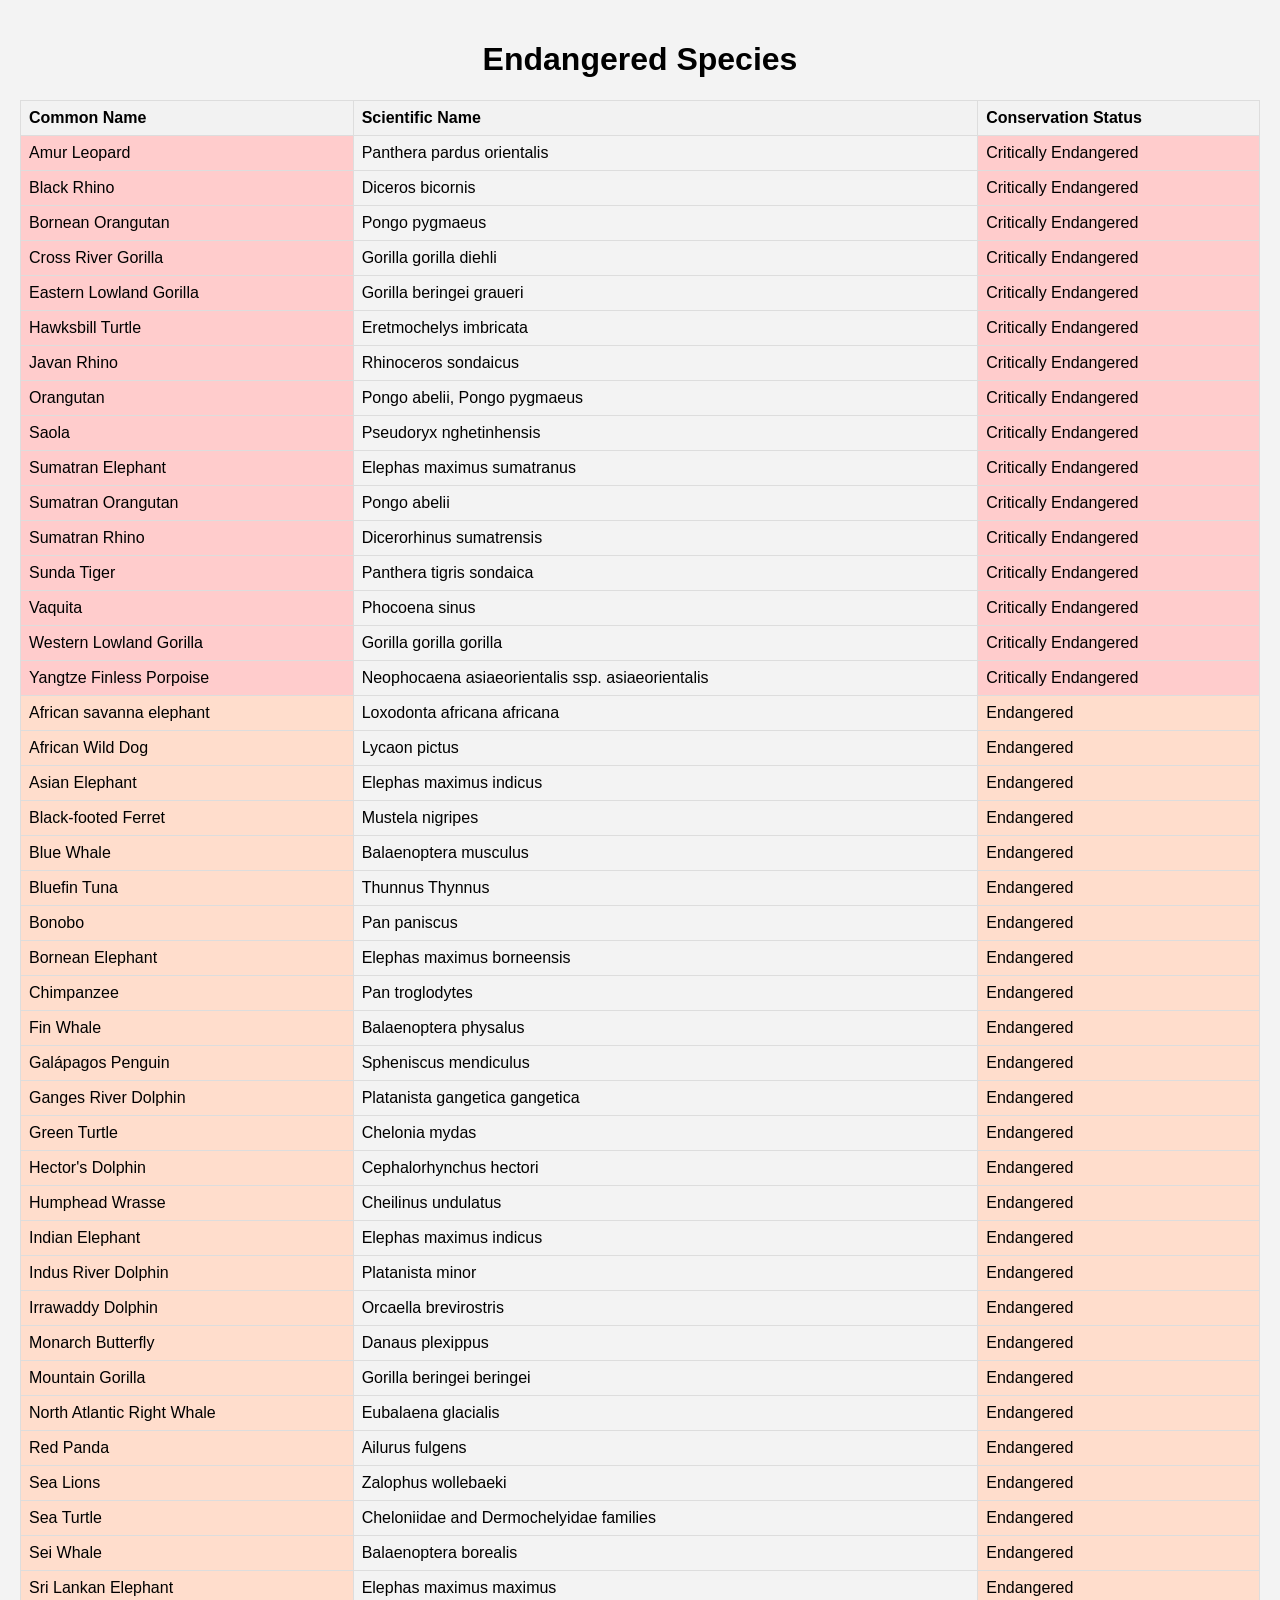
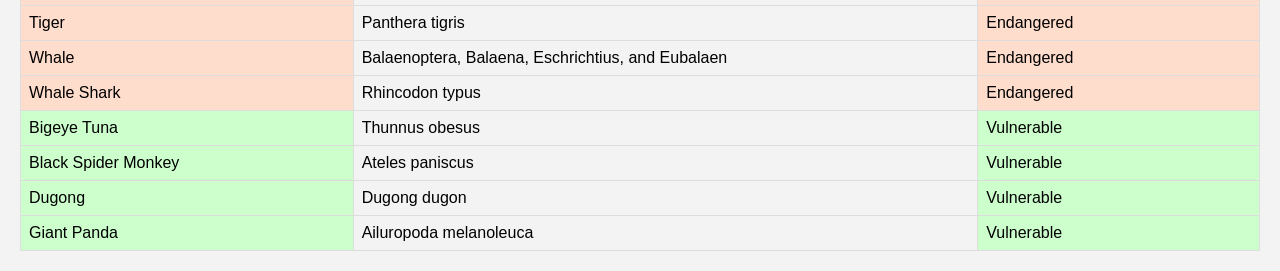
<file: templates/stats.html>
<!DOCTYPE html>
<html lang="en">
<head>
<meta charset="UTF-8">
<meta name="viewport" content="width=device-width, initial-scale=1.0">
<title>Endangered Species</title>
<style>
    body {
        font-family: Arial, sans-serif;
        margin: 0;
        padding: 20px;
        background-color: #f3f3f3;
    }
    h1 {
        text-align: center;
    }
    table {
        width: 100%;
        border-collapse: collapse;
        margin-top: 20px;
    }
    th, td {
        padding: 8px;
        text-align: left;
        border: 1px solid #ddd;
    }
    th {
        background-color: #f2f2f2;
    }
    tr:hover {
        background-color: #f5f5f5;
    }
    td.critically-endangered {
        background-color: #ffcccc;
    }
    td.endangered {
        background-color: #ffddcc;
    }
    td.vulnerable {
        background-color: #ccffcc;
    }
    td:hover {
        background-color: #e6e6e6;
    }
</style>
</head>
<body>

<h1>Endangered Species</h1>

<table>
    <tr>
        <th>Common Name</th>
        <th>Scientific Name</th>
        <th>Conservation Status</th>
    </tr>

    <tr>
        <td class="critically-endangered">Amur Leopard</td>
        <td>Panthera pardus orientalis</td>
        <td class="critically-endangered">Critically Endangered</td>
    </tr>
    <tr>
        <td class="critically-endangered">Black Rhino</td>
        <td>Diceros bicornis</td>
        <td class="critically-endangered">Critically Endangered</td>
    </tr>
    <tr>
        <td class="critically-endangered">Bornean Orangutan</td>
        <td>Pongo pygmaeus</td>
        <td class="critically-endangered">Critically Endangered</td>
    </tr>
    <tr>
        <td class="critically-endangered">Cross River Gorilla</td>
        <td>Gorilla gorilla diehli</td>
        <td class="critically-endangered">Critically Endangered</td>
    </tr>
    <tr>
        <td class="critically-endangered">Eastern Lowland Gorilla</td>
        <td>Gorilla beringei graueri</td>
        <td class="critically-endangered">Critically Endangered</td>
    </tr>
    <tr>
        <td class="critically-endangered">Hawksbill Turtle</td>
        <td>Eretmochelys imbricata</td>
        <td class="critically-endangered">Critically Endangered</td>
    </tr>
    <tr>
        <td class="critically-endangered">Javan Rhino</td>
        <td>Rhinoceros sondaicus</td>
        <td class="critically-endangered">Critically Endangered</td>
    </tr>
    <tr>
        <td class="critically-endangered">Orangutan</td>
        <td>Pongo abelii, Pongo pygmaeus</td>
        <td class="critically-endangered">Critically Endangered</td>
    </tr>
    <tr>
        <td class="critically-endangered">Saola</td>
        <td>Pseudoryx nghetinhensis</td>
        <td class="critically-endangered">Critically Endangered</td>
    </tr>
    <tr>
        <td class="critically-endangered">Sumatran Elephant</td>
        <td>Elephas maximus sumatranus</td>
        <td class="critically-endangered">Critically Endangered</td>
    </tr>
    <tr>
        <td class="critically-endangered">Sumatran Orangutan</td>
        <td>Pongo abelii</td>
        <td class="critically-endangered">Critically Endangered</td>
    </tr>
    <tr>
        <td class="critically-endangered">Sumatran Rhino</td>
        <td>Dicerorhinus sumatrensis</td>
        <td class="critically-endangered">Critically Endangered</td>
    </tr>
    <tr>
        <td class="critically-endangered">Sunda Tiger</td>
        <td>Panthera tigris sondaica</td>
        <td class="critically-endangered">Critically Endangered</td>
    </tr>
    <tr>
        <td class="critically-endangered">Vaquita</td>
        <td>Phocoena sinus</td>
        <td class="critically-endangered">Critically Endangered</td>
    </tr>
    <tr>
        <td class="critically-endangered">Western Lowland Gorilla</td>
        <td>Gorilla gorilla gorilla</td>
        <td class="critically-endangered">Critically Endangered</td>
    </tr>
    <tr>
        <td class="critically-endangered">Yangtze Finless Porpoise</td>
        <td>Neophocaena asiaeorientalis ssp. asiaeorientalis</td>
        <td class="critically-endangered">Critically Endangered</td>
    </tr>
    <tr>
        <td class="endangered">African savanna elephant</td>
        <td>Loxodonta africana africana</td>
        <td class="endangered">Endangered</td>
    </tr>
    <tr>
        <td class="endangered">African Wild Dog</td>
        <td>Lycaon pictus</td>
        <td class="endangered">Endangered</td>
    </tr>
    <tr>
        <td class="endangered">Asian Elephant</td>
        <td>Elephas maximus indicus</td>
        <td class="endangered">Endangered</td>
    </tr>
    <tr>
        <td class="endangered">Black-footed Ferret</td>
        <td>Mustela nigripes</td>
        <td class="endangered">Endangered</td>
    </tr>
    <tr>
        <td class="endangered">Blue Whale</td>
        <td>Balaenoptera musculus</td>
        <td class="endangered">Endangered</td>
    </tr>
    <tr>
        <td class="endangered">Bluefin Tuna</td>
        <td>Thunnus Thynnus</td>
        <td class="endangered">Endangered</td>
    </tr>
    <tr>
        <td class="endangered">Bonobo</td>
        <td>Pan paniscus</td>
        <td class="endangered">Endangered</td>
    </tr>
    <tr>
        <td class="endangered">Bornean Elephant</td>
        <td>Elephas maximus borneensis</td>
        <td class="endangered">Endangered</td>
    </tr>
    <tr>
        <td class="endangered">Chimpanzee</td>
        <td>Pan troglodytes</td>
        <td class="endangered">Endangered</td>
    </tr>
    <tr>
        <td class="endangered">Fin Whale</td>
        <td>Balaenoptera physalus</td>
        <td class="endangered">Endangered</td>
    </tr>
    <tr>
        <td class="endangered">Galápagos Penguin</td>
        <td>Spheniscus mendiculus</td>
        <td class="endangered">Endangered</td>
    </tr>
    <tr>
        <td class="endangered">Ganges River Dolphin</td>
        <td>Platanista gangetica gangetica</td>
        <td class="endangered">Endangered</td>
    </tr>
    <tr>
        <td class="endangered">Green Turtle</td>
        <td>Chelonia mydas</td>
        <td class="endangered">Endangered</td>
    </tr>
    <tr>
        <td class="endangered">Hector's Dolphin</td>
        <td>Cephalorhynchus hectori</td>
        <td class="endangered">Endangered</td>
    </tr>
    <tr>
        <td class="endangered">Humphead Wrasse</td>
        <td>Cheilinus undulatus</td>
        <td class="endangered">Endangered</td>
    </tr>
    <tr>
        <td class="endangered">Indian Elephant</td>
        <td>Elephas maximus indicus</td>
        <td class="endangered">Endangered</td>
    </tr>
    <tr>
        <td class="endangered">Indus River Dolphin</td>
        <td>Platanista minor</td>
        <td class="endangered">Endangered</td>
    </tr>
    <tr>
        <td class="endangered">Irrawaddy Dolphin</td>
        <td>Orcaella brevirostris</td>
        <td class="endangered">Endangered</td>
    </tr>
    <tr>
        <td class="endangered">Monarch Butterfly</td>
        <td>Danaus plexippus</td>
        <td class="endangered">Endangered</td>
    </tr>
    <tr>
        <td class="endangered">Mountain Gorilla</td>
        <td>Gorilla beringei beringei</td>
        <td class="endangered">Endangered</td>
    </tr>
    <tr>
        <td class="endangered">North Atlantic Right Whale</td>
        <td>Eubalaena glacialis</td>
        <td class="endangered">Endangered</td>
    </tr>
    <tr>
        <td class="endangered">Red Panda</td>
        <td>Ailurus fulgens</td>
        <td class="endangered">Endangered</td>
    </tr>
    <tr>
        <td class="endangered">Sea Lions</td>
        <td>Zalophus wollebaeki</td>
        <td class="endangered">Endangered</td>
    </tr>
    <tr>
        <td class="endangered">Sea Turtle</td>
        <td>Cheloniidae and Dermochelyidae families</td>
        <td class="endangered">Endangered</td>
    </tr>
    <tr>
        <td class="endangered">Sei Whale</td>
        <td>Balaenoptera borealis</td>
        <td class="endangered">Endangered</td>
    </tr>
    <tr>
        <td class="endangered">Sri Lankan Elephant</td>
        <td>Elephas maximus maximus</td>
        <td class="endangered">Endangered</td>
    </tr>
    <tr>
        <td class="endangered">Tiger</td>
        <td>Panthera tigris</td>
        <td class="endangered">Endangered</td>
    </tr>
    <tr>
        <td class="endangered">Whale</td>
        <td>Balaenoptera, Balaena, Eschrichtius, and Eubalaen</td>
        <td class="endangered">Endangered</td>
    </tr>
    <tr>
        <td class="endangered">Whale Shark</td>
        <td>Rhincodon typus</td>
        <td class="endangered">Endangered</td>
    </tr>
    <tr>
        <td class="vulnerable">Bigeye Tuna</td>
        <td>Thunnus obesus</td>
        <td class="vulnerable">Vulnerable</td>
    </tr>
    <tr>
        <td class="vulnerable">Black Spider Monkey</td>
        <td>Ateles paniscus</td>
        <td class="vulnerable">Vulnerable</td>
    </tr>
    <tr>
        <td class="vulnerable">Dugong</td>
        <td>Dugong dugon</td>
        <td class="vulnerable">Vulnerable</td>
    </tr>
    <tr>
        <td class="vulnerable">Giant Panda</td>
        <td>Ailuropoda melanoleuca</td>
        <td class="vulnerable">Vulnerable</td>
    </tr>
</table>

</body>
</html>
</file>
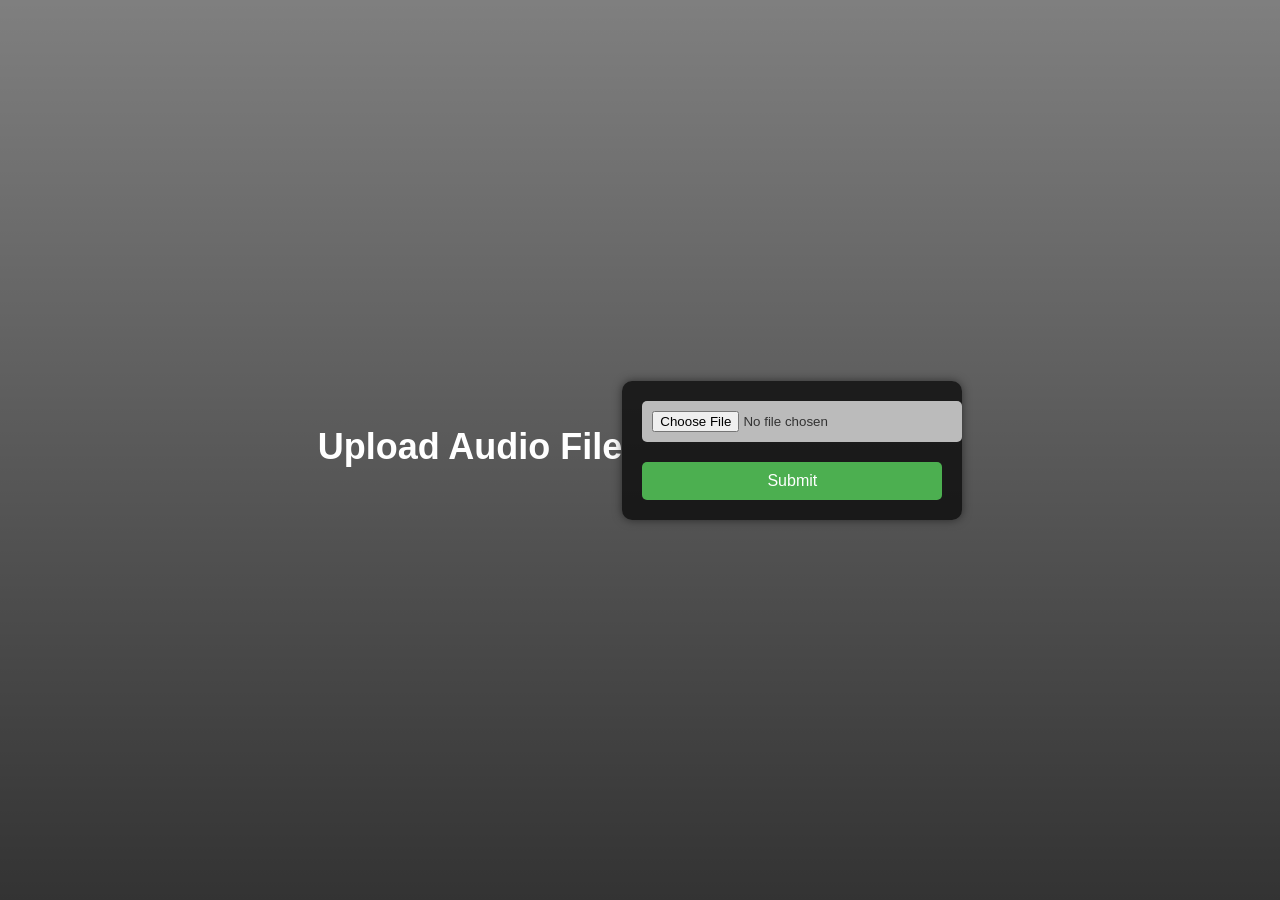
<file: templates/upload.html>
<!DOCTYPE html>
<html lang="en">
<head>
    <meta charset="UTF-8">
    <meta name="viewport" content="width=device-width, initial-scale=1.0">
    <title>Upload Audio File</title>
    <style>
        body {
            margin: 0;
            padding: 0;
            font-family: Arial, sans-serif;
            background-image: linear-gradient(to bottom, rgba(0, 0, 0, 0.5), rgba(0, 0, 0, 0.8)), url('https://blogger.googleusercontent.com/img/a/AVvXsEiORNvBw7G81e7zD8BtKPM0Lk9JiWE-dHjEW59DZkdnYpfapZ6B3xidImq02XE1L4F9z4t8xfjz7CtMB-eHfTGq31ecHfC43qbC3B9dmQB6GgpEsBPyjWMjB-RMLHsVBQ_KjMc2l_UCaBS_w9xNnWlcGvSSTQ2ma2FSJCDqhwIxcVeRT1Q9ZQ7Z--KRMVlR');
            background-size: cover;
            background-position: center;
            height: 100vh;
            display: flex;
            justify-content: center;
            align-items: center;
            color: #fff;
        }
        h1 {
            text-align: center;
            font-size: 36px;
            margin-bottom: 30px;
        }
        form {
            width: 300px;
            padding: 20px;
            background-color: rgba(0, 0, 0, 0.7);
            border-radius: 10px;
            box-shadow: 0 0 10px rgba(0, 0, 0, 0.5);
        }
        input[type="file"] {
            width: 100%;
            padding: 10px;
            margin-bottom: 20px;
            border: none;
            border-radius: 5px;
            background-color: rgba(255, 255, 255, 0.7);
            color: #333;
            transition: background-color 0.3s ease;
        }
        input[type="file"]:hover {
            background-color: rgba(255, 255, 255, 0.9);
        }
        button[type="submit"] {
            width: 100%;
            padding: 10px;
            border: none;
            border-radius: 5px;
            background-color: #4CAF50;
            color: #fff;
            font-size: 16px;
            cursor: pointer;
            transition: background-color 0.3s ease;
        }
        button[type="submit"]:hover {
            background-color: #45a049;
        }
    </style>
</head>
<body>
    <h1>Upload Audio File</h1>
    <form method="POST" enctype="multipart/form-data" action="/pre">
        <input type="file" name="file" accept=".wav" required>
        <button type="submit">Submit</button>
    </form>
</body>
</html>
</file>
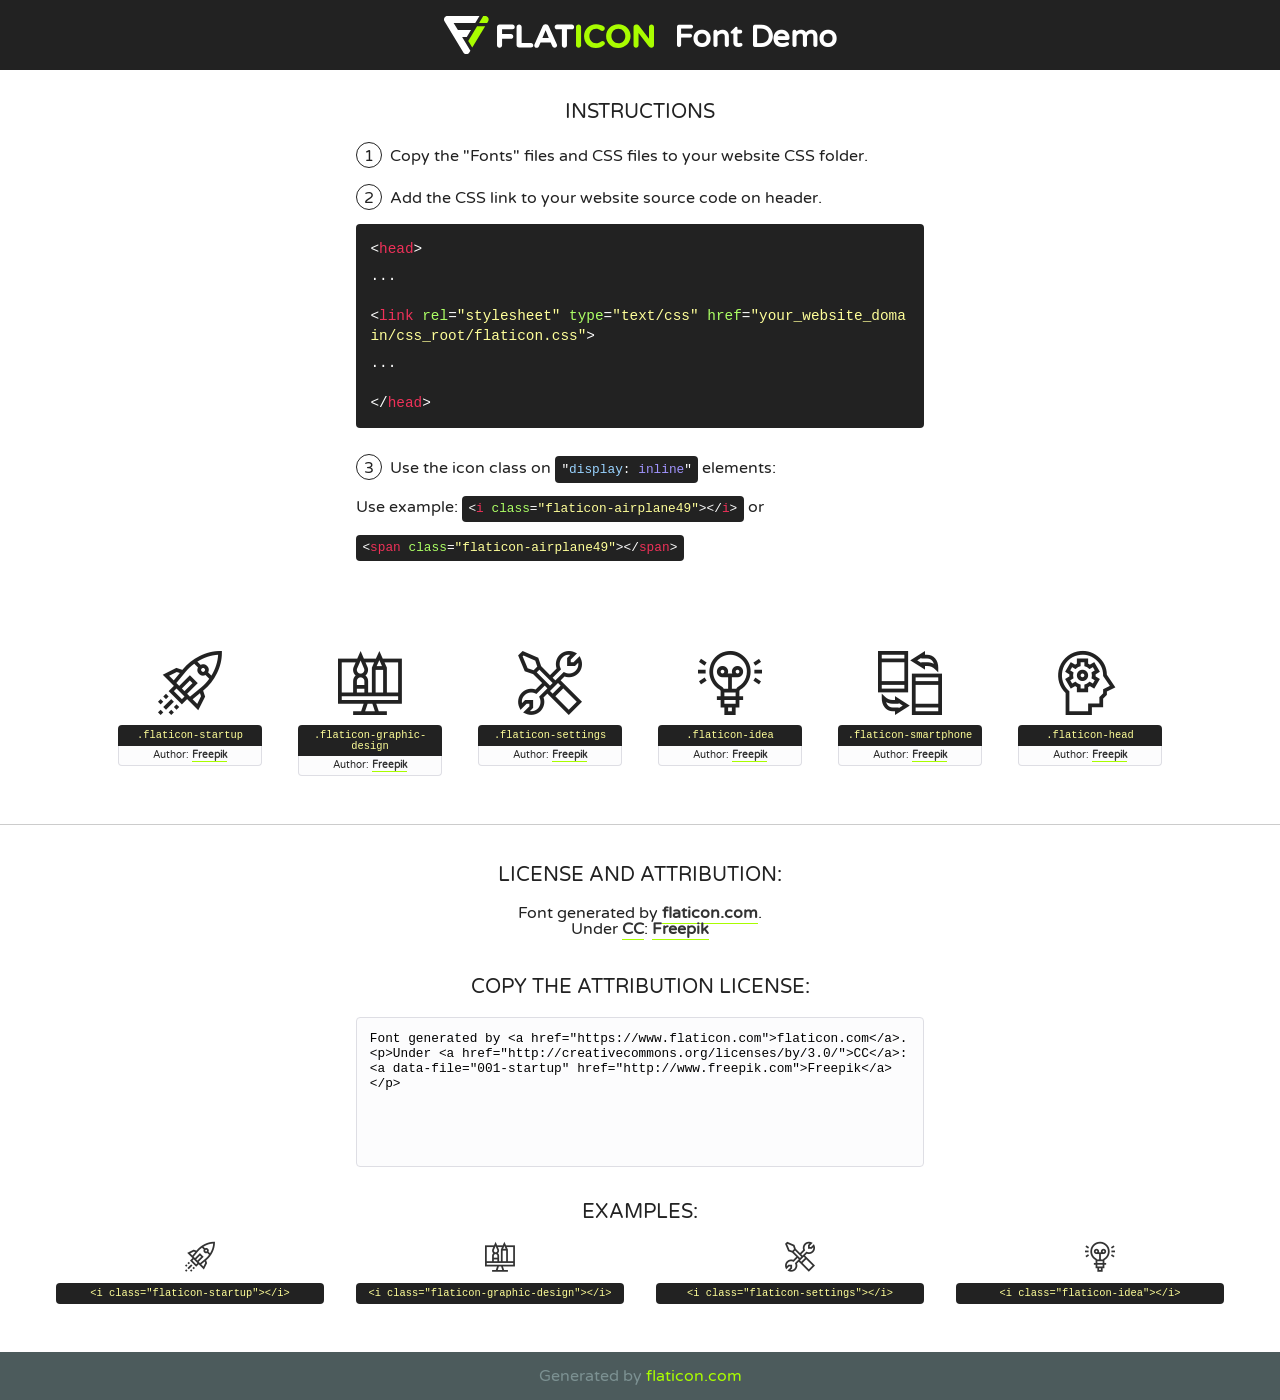
<file: static/fonts/flaticon/font/flaticon.html>
<!DOCTYPE html>
<!--
  Flaticon icon font: Flaticon
  Creation date: 03/04/2019 06:02
-->
<html>
<!DOCTYPE html>
<html>

<head>
    <title>Flaticon WebFont</title>
    <link href="http://fonts.googleapis.com/css?family=Varela+Round" rel="stylesheet" type="text/css" />
    <link rel="stylesheet" type="text/css" href="flaticon.css">
    <meta charset="UTF-8">
    <style>
    html, body, div, span, applet, object, iframe,
    h1, h2, h3, h4, h5, h6, p, blockquote, pre,
    a, abbr, acronym, address, big, cite, code,
    del, dfn, em, img, ins, kbd, q, s, samp,
    small, strike, strong, sub, sup, tt, var,
    b, u, i, center,
    dl, dt, dd, ol, ul, li,
    fieldset, form, label, legend,
    table, caption, tbody, tfoot, thead, tr, th, td,
    article, aside, canvas, details, embed, 
    figure, figcaption, footer, header, hgroup, 
    menu, nav, output, ruby, section, summary,
    time, mark, audio, video {
        margin: 0;
        padding: 0;
        border: 0;
        font-size: 100%;
        font: inherit;
        vertical-align: baseline;
    }
    /* HTML5 display-role reset for older browsers */
    article, aside, details, figcaption, figure, 
    footer, header, hgroup, menu, nav, section {
        display: block;
    }
    body {
        line-height: 1;
    }
    ol, ul {
        list-style: none;
    }
    blockquote, q {
        quotes: none;
    }
    blockquote:before, blockquote:after,
    q:before, q:after {
        content: '';
        content: none;
    }
    table {
        border-collapse: collapse;
        border-spacing: 0;
    }
    body {
        font-family: 'Varela Round', Helvetica, Arial, sans-serif;
        font-size: 16px;
        color: #222;
    }
    a {
        color: #333;
        border-bottom: 1px solid #a9fd00;
        font-weight: bold;
        text-decoration: none;
    }
    * {
        -moz-box-sizing: border-box;
        -webkit-box-sizing: border-box;
        box-sizing: border-box;
        margin: 0;
        padding: 0;
    }
    [class^="flaticon-"]:before, [class*=" flaticon-"]:before, [class^="flaticon-"]:after, [class*=" flaticon-"]:after {
        font-family: Flaticon;
        font-size: 30px;
        font-style: normal;
        margin-left: 20px;
        color: #333;
    }
    .wrapper {
        max-width: 600px;
        margin: auto;
        padding: 0 1em;
    }
    .title {
        font-size: 1.25em;
        text-align: center;
        margin-bottom: 1em;
        text-transform: uppercase;
    }
    header {
        text-align: center;
        background-color: #222;
        color: #fff;
        padding: 1em;
    }
    header .logo {
        width: 210px;
        height: 38px;
        display: inline-block;
        vertical-align: middle;
        margin-right: 1em;
        border: none;
    }
    header strong {
        font-size: 1.95em;
        font-weight: bold;
        vertical-align: middle;
        margin-top: 5px;
        display: inline-block;
    }
    .demo {
        margin: 2em auto;
        line-height: 1.25em;
    }
    .demo ul li {
        margin-bottom: 1em;
    }
    .demo ul li .num {
        color: #222;
        border-radius: 20px;
        display: inline-block;
        width: 26px;
        padding: 3px;
        height: 26px;
        text-align: center;
        margin-right: 0.5em;
        border: 1px solid #222;
    }
    .demo ul li code {
        background-color: #222;
        border-radius: 4px;
        padding: 0.25em 0.5em;
        display: inline-block;
        color: #fff;
        font-family: Consolas,Monaco,Lucida Console,Liberation Mono,DejaVu Sans Mono,Bitstream Vera Sans Mono,Courier New, monospace;
        font-weight: lighter;
        margin-top: 1em;
        font-size: 0.8em;
        word-break: break-all;
    }
    .demo ul li code.big {
        padding: 1em;
        font-size: 0.9em;
    }
    .demo ul li code .red {
        color: #EF3159;
    }
    .demo ul li code .green {
        color: #ACFF65;
    }
    .demo ul li code .yellow {
        color: #FFFF99;
    }
    .demo ul li code .blue {
        color: #99D3FF;
    }
    .demo ul li code .purple {
        color: #A295FF;
    }
    .demo ul li code .dots {
        margin-top: 0.5em;
        display: block;
    }
    #glyphs {
        border-bottom: 1px solid #ccc;
        padding: 2em 0;
        text-align: center;
    }
    .glyph {
        display: inline-block;
        width: 9em;
        margin: 1em;
        text-align: center;
        vertical-align: top;
        background: #FFF;
    }
    .glyph .glyph-icon {
        padding: 10px;
        display: block;
        font-family:"Flaticon";
        font-size: 64px;
        line-height: 1;
    }
    .glyph .glyph-icon:before {
        font-size: 64px;
        color: #222;
        margin-left: 0;
    }
    .class-name {
        font-size: 0.65em;
        background-color: #222;
        color: #fff;
        border-radius: 4px 4px 0 0;
        padding: 0.5em;
        color: #FFFF99;
        font-family: Consolas,Monaco,Lucida Console,Liberation Mono,DejaVu Sans Mono,Bitstream Vera Sans Mono,Courier New, monospace;
    }
    .author-name {
        font-size: 0.6em;
        background-color: #fcfcfd;
        border: 1px solid #DEDEE4;
        border-top: 0;
        border-radius: 0 0 4px 4px;
        padding: 0.5em;
    }
    .class-name:last-child {
        font-size: 10px;
        color:#888;
    }
    .class-name:last-child a {
        font-size: 10px;
        color:#555;
    }
    .class-name:last-child a:hover {
        color:#a9fd00;
    }
    .glyph > input {
        display: block;
        width: 100px;
        margin: 5px auto;
        text-align: center;
        font-size: 12px;
        cursor: text;
    }
    .glyph > input.icon-input {
        font-family:"Flaticon";
        font-size: 16px;
        margin-bottom: 10px;
    }
    .attribution .title {
        margin-top: 2em;
    }
    .attribution textarea {
        background-color: #fcfcfd;
        padding: 1em;
        border: none;
        box-shadow: none;
        border: 1px solid #DEDEE4;
        border-radius: 4px;
        resize: none;
        width: 100%;
        height: 150px;
        font-size: 0.8em;
        font-family: Consolas,Monaco,Lucida Console,Liberation Mono,DejaVu Sans Mono,Bitstream Vera Sans Mono,Courier New, monospace;
        -webkit-appearance: none;
    }
    .iconsuse {
        margin: 2em auto;
        text-align: center;
        max-width: 1200px;
    }
    .iconsuse:after {
        content: '';
        display: table;
        clear: both;
    }
    .iconsuse .image {
        float: left;
        width: 25%;
        padding: 0 1em;
    }
    .iconsuse .image p {
        margin-bottom: 1em;
    }
    .iconsuse .image span {
        display: block;
        font-size: 0.65em;
        background-color: #222;
        color: #fff;
        border-radius: 4px;
        padding: 0.5em;
        color: #FFFF99;
        margin-top: 1em;
        font-family: Consolas,Monaco,Lucida Console,Liberation Mono,DejaVu Sans Mono,Bitstream Vera Sans Mono,Courier New, monospace;
    }
    #footer {
        text-align: center;
        background-color: #4C5B5C;
        color: #7c9192;
        padding: 1em;
    }
    #footer a {
        border: none;
        color: #a9fd00;
        font-weight: normal;
    }
    @media (max-width: 960px) {
        .iconsuse .image {
            width: 50%;
        }
    }
    @media (max-width: 560px) {
        .iconsuse .image {
            width: 100%;
        }
    }
    </style>
</head>

<body class="characters-off">

    <header>
        <a href="https://www.flaticon.com" target="_blank" class="logo">
            <svg version="1.1" xmlns="http://www.w3.org/2000/svg" xmlns:xlink="http://www.w3.org/1999/xlink" xmlns:a="http://ns.adobe.com/AdobeSVGViewerExtensions/3.0/" viewBox="0 0 560.875 102.036" enable-background="new 0 0 560.875 102.036" xml:space="preserve">
                <defs>
                </defs>
                <g>
                    <g class="letters">
                        <path fill="#ffffff" d="M141.596,29.675c0-3.777,2.985-6.767,6.764-6.767h34.438c3.426,0,6.15,2.728,6.15,6.15
                        c0,3.43-2.724,6.149-6.15,6.149h-27.674v13.091h23.719c3.429,0,6.151,2.724,6.151,6.15c0,3.43-2.723,6.149-6.151,6.149h-23.719
                        v17.574c0,3.773-2.986,6.761-6.764,6.761c-3.779,0-6.764-2.989-6.764-6.761V29.675z"></path>
                        <path fill="#ffffff" d="M193.844,29.149c0-3.781,2.985-6.767,6.764-6.767c3.776,0,6.763,2.985,6.763,6.767v42.957h25.039
                        c3.426,0,6.149,2.726,6.149,6.153c0,3.425-2.723,6.15-6.149,6.15h-31.802c-3.779,0-6.764-2.986-6.764-6.768V29.149z"></path>
                        <path fill="#ffffff" d="M241.891,75.71l21.438-48.407c1.492-3.341,4.215-5.357,7.906-5.357h0.792
                        c3.686,0,6.323,2.017,7.815,5.357l21.439,48.407c0.436,0.967,0.701,1.845,0.701,2.723c0,3.602-2.809,6.501-6.414,6.501
                        c-3.161,0-5.269-1.845-6.499-4.655l-4.132-9.661h-27.059l-4.301,10.102c-1.144,2.631-3.426,4.214-6.237,4.214
                        c-3.517,0-6.24-2.81-6.24-6.325C241.1,77.64,241.451,76.677,241.891,75.71z M279.932,58.666l-8.521-20.297l-8.526,20.297H279.932
                        z"></path>
                        <path fill="#ffffff" d="M314.864,35.387H301.86c-3.429,0-6.239-2.813-6.239-6.238c0-3.429,2.811-6.24,6.239-6.24h39.533
                        c3.426,0,6.237,2.811,6.237,6.24c0,3.425-2.811,6.238-6.237,6.238h-13.001v42.785c0,3.773-2.99,6.761-6.764,6.761
                        c-3.779,0-6.764-2.989-6.764-6.761V35.387z"></path>
                        <path fill="#A9FD00" d="M352.615,29.149c0-3.781,2.985-6.767,6.767-6.767c3.774,0,6.761,2.985,6.761,6.767v49.024
                        c0,3.773-2.987,6.761-6.761,6.761c-3.781,0-6.767-2.989-6.767-6.761V29.149z"></path>
                        <path fill="#A9FD00" d="M374.132,53.836v-0.179c0-17.481,13.178-31.801,32.065-31.801c9.22,0,15.459,2.458,20.557,6.238
                        c1.402,1.054,2.637,2.985,2.637,5.357c0,3.692-2.985,6.59-6.681,6.59c-1.845,0-3.071-0.702-4.044-1.319
                        c-3.776-2.813-7.729-4.393-12.562-4.393c-10.364,0-17.831,8.611-17.831,19.154v0.173c0,10.542,7.291,19.329,17.831,19.329
                        c5.715,0,9.492-1.756,13.359-4.834c1.049-0.874,2.458-1.491,4.039-1.491c3.429,0,6.325,2.813,6.325,6.236
                        c0,2.106-1.056,3.78-2.282,4.834c-5.539,4.834-12.036,7.733-21.878,7.733C387.572,85.464,374.132,71.493,374.132,53.836z"></path>
                        <path fill="#A9FD00" d="M433.009,53.836v-0.179c0-17.481,13.79-31.801,32.766-31.801c18.981,0,32.592,14.143,32.592,31.628v0.173
                        c0,17.483-13.785,31.807-32.769,31.807C446.625,85.464,433.009,71.32,433.009,53.836z M484.224,53.836v-0.179
                        c0-10.539-7.725-19.326-18.626-19.326c-10.893,0-18.449,8.611-18.449,19.154v0.173c0,10.542,7.73,19.329,18.626,19.329
                        C476.676,72.986,484.224,64.378,484.224,53.836z"></path>
                        <path fill="#A9FD00" d="M506.233,29.321c0-3.774,2.99-6.763,6.767-6.763h1.401c3.252,0,5.183,1.583,7.029,3.953l26.093,34.265
                        V29.059c0-3.692,2.99-6.677,6.681-6.677c3.683,0,6.671,2.985,6.671,6.677v48.934c0,3.78-2.987,6.765-6.764,6.765h-0.436
                        c-3.257,0-5.188-1.581-7.034-3.953l-27.056-35.492v32.944c0,3.687-2.985,6.676-6.678,6.676c-3.683,0-6.673-2.989-6.673-6.676
                        V29.321z"></path>
                    </g>
                    <g class="insignia">
                        <path fill="#ffffff" d="M48.372,56.137h12.517l11.156-18.537H37.186L25.688,18.539h57.825L94.668,0H9.271
                        C5.925,0,2.842,1.801,1.198,4.716c-1.644,2.907-1.593,6.482,0.134,9.343l50.38,83.501c1.678,2.781,4.689,4.476,7.938,4.476
                        c3.246,0,6.257-1.695,7.935-4.476l2.898-4.804L48.372,56.137z"></path>
                        <g class="i">
                            <path fill="#A9FD00" d="M93.575,18.539h0.031v0.004l21.652,0.004l2.705-4.488c1.727-2.861,1.778-6.436,0.133-9.343
                            C116.454,1.801,113.371,0,110.026,0h-5.294L93.575,18.539z"></path>
                            <polygon fill="#A9FD00" points="88.291,27.356 64.725,66.486 75.519,84.404 109.942,27.356"></polygon>
                        </g>
                    </g>
                </g>
            </svg>
        </a>
        <strong>Font Demo</strong>
    </header>


    <section class="demo wrapper">

        <p class="title">Instructions</p>

        <ul>
            <li>
                <span class="num">1</span>Copy the "Fonts" files and CSS files to your website CSS folder.
            </li>
            <li>
                <span class="num">2</span>Add the CSS link to your website source code on header.
                <code class="big">
                    &lt;<span class="red">head</span>&gt;
                    <br/><span class="dots">...</span>
                    <br/>&lt;<span class="red">link</span> <span class="green">rel</span>=<span class="yellow">"stylesheet"</span> <span class="green">type</span>=<span class="yellow">"text/css"</span> <span class="green">href</span>=<span class="yellow">"your_website_domain/css_root/flaticon.css"</span>&gt;
                    <br/><span class="dots">...</span>
                    <br/>&lt;/<span class="red">head</span>&gt;
                </code>
            </li>

            <li>
                <p>
                    <span class="num">3</span>Use the icon class on <code>"<span class="blue">display</span>:<span class="purple"> inline</span>"</code> elements:
                    <br />
                    Use example: <code>&lt;<span class="red">i</span> <span class="green">class</span>=<span class="yellow">&quot;flaticon-airplane49&quot;</span>&gt;&lt;/<span class="red">i</span>&gt;</code> or <code>&lt;<span class="red">span</span> <span class="green">class</span>=<span class="yellow">&quot;flaticon-airplane49&quot;</span>&gt;&lt;/<span class="red">span</span>&gt;</code>
            </li>
        </ul>

    </section>




   <section id="glyphs">          
    
      
        <div class="glyph"><div class="glyph-icon flaticon-startup"></div>
            <div class="class-name">.flaticon-startup</div>
            <div class="author-name">Author: <a data-file="001-startup" href="http://www.freepik.com">Freepik</a> </div> 
        </div>        
        
        <div class="glyph"><div class="glyph-icon flaticon-graphic-design"></div>
            <div class="class-name">.flaticon-graphic-design</div>
            <div class="author-name">Author: <a data-file="002-graphic-design" href="http://www.freepik.com">Freepik</a> </div> 
        </div>        
        
        <div class="glyph"><div class="glyph-icon flaticon-settings"></div>
            <div class="class-name">.flaticon-settings</div>
            <div class="author-name">Author: <a data-file="003-settings" href="http://www.freepik.com">Freepik</a> </div> 
        </div>        
        
        <div class="glyph"><div class="glyph-icon flaticon-idea"></div>
            <div class="class-name">.flaticon-idea</div>
            <div class="author-name">Author: <a data-file="004-idea" href="http://www.freepik.com">Freepik</a> </div> 
        </div>        
        
        <div class="glyph"><div class="glyph-icon flaticon-smartphone"></div>
            <div class="class-name">.flaticon-smartphone</div>
            <div class="author-name">Author: <a data-file="005-smartphone" href="http://www.freepik.com">Freepik</a> </div> 
        </div>        
        
        <div class="glyph"><div class="glyph-icon flaticon-head"></div>
            <div class="class-name">.flaticon-head</div>
            <div class="author-name">Author: <a data-file="006-head" href="http://www.freepik.com">Freepik</a> </div> 
        </div>        
        

    </section>



    <section class="attribution wrapper"   style="text-align:center;">

      <div class="title">License and attribution:</div><div class="attrDiv">Font generated by <a href="https://www.flaticon.com">flaticon.com</a>. <div><p>Under <a href="http://creativecommons.org/licenses/by/3.0/">CC</a>: <a data-file="001-startup" href="http://www.freepik.com">Freepik</a></p>  </div>
      </div>
      <div class="title">Copy the Attribution License:</div>

    <textarea onclick="this.focus();this.select();">Font generated by &lt;a href=&quot;https://www.flaticon.com&quot;&gt;flaticon.com&lt;/a&gt;. <p>Under <a href="http://creativecommons.org/licenses/by/3.0/">CC</a>: <a data-file="001-startup" href="http://www.freepik.com">Freepik</a></p>  
     </textarea>

    </section>

    <section class="iconsuse">

          <div class="title">Examples:</div>            
             
            <div class="image">
                <p>
                    <i class="glyph-icon flaticon-startup"></i> 
                    <span>&lt;i class=&quot;flaticon-startup&quot;&gt;&lt;/i&gt;</span>
                </p>
            </div>
            
            <div class="image">
                <p>
                    <i class="glyph-icon flaticon-graphic-design"></i> 
                    <span>&lt;i class=&quot;flaticon-graphic-design&quot;&gt;&lt;/i&gt;</span>
                </p>
            </div>
            
            <div class="image">
                <p>
                    <i class="glyph-icon flaticon-settings"></i> 
                    <span>&lt;i class=&quot;flaticon-settings&quot;&gt;&lt;/i&gt;</span>
                </p>
            </div>
            
            <div class="image">
                <p>
                    <i class="glyph-icon flaticon-idea"></i> 
                    <span>&lt;i class=&quot;flaticon-idea&quot;&gt;&lt;/i&gt;</span>
                </p>
            </div>
                       
        </div>
                            
    </section>

<div id="footer">
    <div>Generated by <a href="https://www.flaticon.com">flaticon.com</a>
    </div>
</div>



</body>
</html>
</file>
<file: static/fonts/flaticon/font/flaticon.css>
/*
  	Flaticon icon font: Flaticon
  	Creation date: 03/04/2019 06:02
  	*/

@font-face {
  font-family: "Flaticon";
  src: url("./Flaticon.eot");
  src: url("./Flaticon.eot?#iefix") format("embedded-opentype"),
       url("./Flaticon.woff2") format("woff2"),
       url("./Flaticon.woff") format("woff"),
       url("./Flaticon.ttf") format("truetype"),
       url("./Flaticon.svg#Flaticon") format("svg");
  font-weight: normal;
  font-style: normal;
}

@media screen and (-webkit-min-device-pixel-ratio:0) {
  @font-face {
    font-family: "Flaticon";
    src: url("./Flaticon.svg#Flaticon") format("svg");
  }
}

[class^="flaticon-"]:before, [class*=" flaticon-"]:before,
[class^="flaticon-"]:after, [class*=" flaticon-"]:after {   
  font-family: Flaticon;
        font-style: normal;
  font-weight: normal;
  font-variant: normal;
  text-transform: none;
  line-height: 1;

  /* Better Font Rendering =========== */
  -webkit-font-smoothing: antialiased;
  -moz-osx-font-smoothing: grayscale;
}

.flaticon-startup:before { content: "\f100"; }
.flaticon-graphic-design:before { content: "\f101"; }
.flaticon-settings:before { content: "\f102"; }
.flaticon-idea:before { content: "\f103"; }
.flaticon-smartphone:before { content: "\f104"; }
.flaticon-head:before { content: "\f105"; }
</file>
